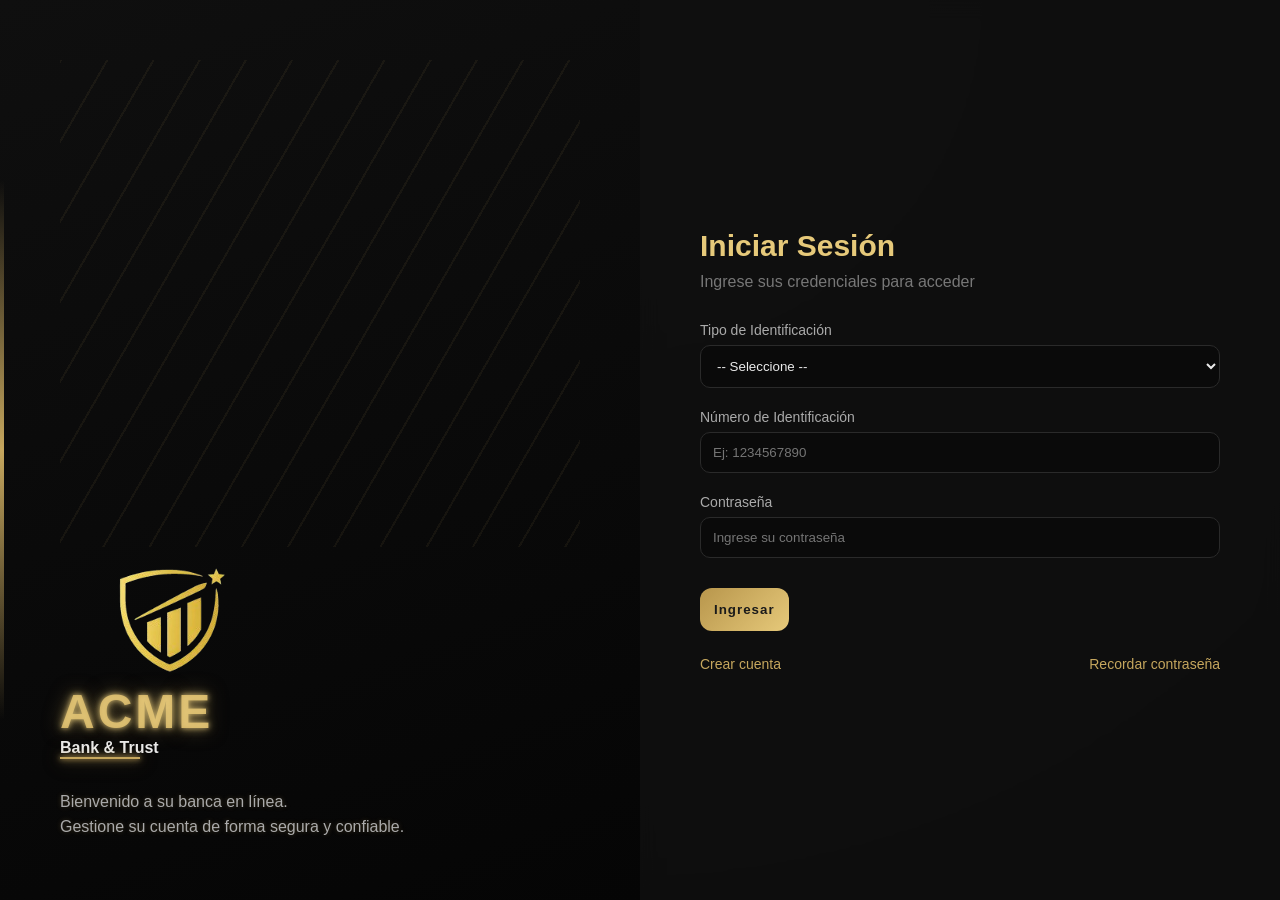
<file: index.html>
<!DOCTYPE html>
<html lang="es">
<head>
  <meta charset="UTF-8" />
  <meta name="viewport" content="width=device-width, initial-scale=1.0" />
  <title>ACME Bank - Inicio de Sesión</title>
  <link rel="stylesheet" href="css/index.css" />
  <link rel="icon" href="img/logo acme bank.png" type="image/png" />
</head>
<body>

  <div class="contenedor-login">

    <!-- Panel izquierdo decorativo -->
    <div class="panel-izquierdo">

        <div class="animacion-fondo"></div>

        <div class="logo-banco">
            <img class="icono" src="img/logo acme bank.png">
            <h1>ACME</h1>
            <strong >Bank & Trust</strong>
        </div>

        <div class="linea-dorada"></div>

        <p class="texto-bienvenida">
            Bienvenido a su banca en línea.<br />
            Gestione su cuenta de forma segura y confiable.
        </p>

    </div>

    <!-- Panel derecho con el formulario -->
    <div class="panel-derecho">
      <h2 class="titulo-formulario">Iniciar Sesión</h2>
      <p class="subtitulo-formulario">Ingrese sus credenciales para acceder</p>

      <!-- Mensaje de error -->
      <div class="mensaje-error" id="mensaje-error">
        Credenciales incorrectas. Por favor verifique sus datos.
      </div>

      <!-- Formulario de login -->
      <form id="formulario-login">

        <!-- Tipo de identificación -->
        <div class="grupo-campo">
          <label for="tipo-id">Tipo de Identificación</label>
          <select id="tipo-id" name="tipo-id">
            <option value="">-- Seleccione --</option>
            <option value="CC">Cédula de Ciudadanía (CC)</option>
            <option value="CE">Cédula de Extranjería (CE)</option>
            <option value="TI">Tarjeta de Identidad (TI)</option>
            <option value="PP">Pasaporte (PP)</option>
          </select>
        </div>

        <!-- Número de identificación -->
        <div class="grupo-campo">
          <label for="numero-id">Número de Identificación</label>
          <input
            type="text"
            id="numero-id"
            name="numero-id"
            placeholder="Ej: 1234567890"
            maxlength="15"
          />
        </div>

        <!-- Contraseña -->
        <div class="grupo-campo">
          <label for="contrasena">Contraseña</label>
          <input
            type="password"
            id="contrasena"
            name="contrasena"
            placeholder="Ingrese su contraseña"
          />
        </div>

        <!-- Botón de ingreso -->
        <button type="submit" class="btn-principal">Ingresar</button>

      </form>

      <!-- Links adicionales -->
      <div class="enlaces-formulario">
        <a href="registro.html">Crear cuenta</a>
        <a href="recuperar-contrasena.html">Recordar contraseña</a>
      </div>

    </div>
  </div>

  <!-- Cargar el JS -->
  <script src="js/index.js"></script>

</body>
</html>
</file>
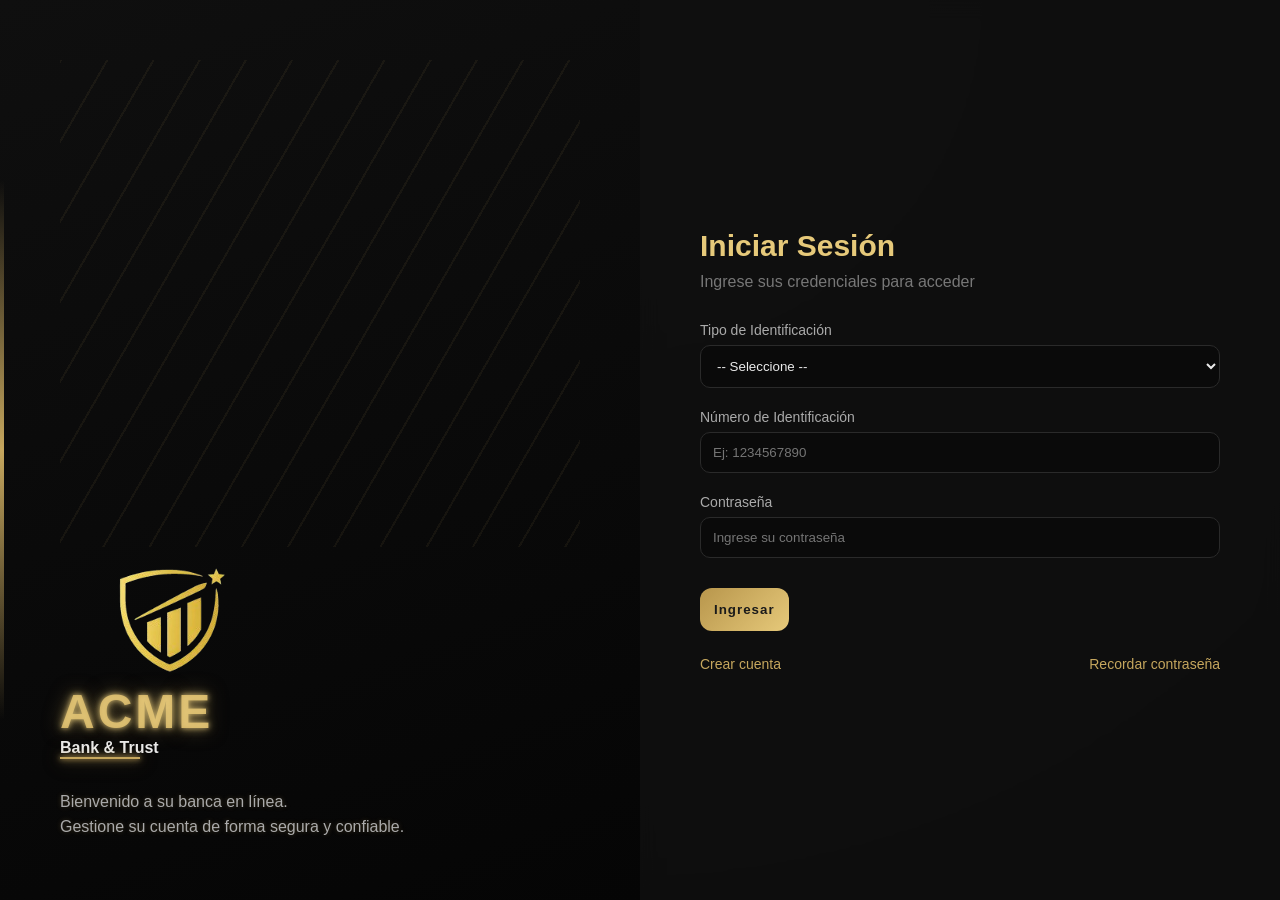
<file: dashboard.html>
<!DOCTYPE html>
<html lang="es">
<head>
  <meta charset="UTF-8" />
  <meta name="viewport" content="width=device-width, initial-scale=1.0" />
  <title>ACME Bank - Dashboard</title>
  <link rel="stylesheet" href="css/dashboard.css" />
  <link rel="icon" href="img/logo acme bank.png" type="image/png" />
</head>
<body>

  <!-- ========== SIDEBAR ========== -->
  <nav class="sidebar" id="sidebar">

    <!-- Logo -->
    <div class="sidebar-logo">
      <div class="nombre-banco">ACME</div>
      <div class="slogan">BANK & TRUST</div>
    </div>

    <!-- Info del usuario -->
    <div class="sidebar-usuario">
      <div class="saludo">Bienvenido</div>
      <div class="nombre-usuario" id="nombre-sidebar">Cargando...</div>
    </div>

    <!-- Menú de navegación -->
    <ul class="sidebar-menu">
      
      <li>
        <a href="#" data-seccion="sec-inicio">
          <img class="icono-menu" src="img/resumen_cuenta.png" alt="resumen_cuenta"> Resumen de Cuenta
        </a>
      </li>
      <li>
        <a href="#" data-seccion="sec-transacciones">
          <img class="icono-menu" src="img/transacciones.png"> Resumen de Transacciones
        </a>
      </li>
      <li>
        <a href="#" data-seccion="sec-consignacion">
          <img class="icono-menu" src="img/consignacion electronica.png">Consignación Electrónica
        </a>
      </li>
      <li>
        <a href="#" data-seccion="sec-retiro">
          <img class="icono-menu" src="img/retiro de dinero.png"> Retiro de Dinero
        </a>
      </li>
      <li>
        <a href="#" data-seccion="sec-servicios">
          <img class="icono-menu" src="img/servicios publicos.webp"> Pago de Servicios Públicos
        </a>
      </li>
      <li>
        <a href="#" data-seccion="sec-certificado">
          <img class="icono-menu" src="img/certificado bancario.png"> Certificado Bancario
        </a>
      </li>
    
      <li>
        <a href="#" data-seccion="sec-recargas">
          <img class="icono-menu" src="img/retiro de dinero.png"> Recargas Telefónicas
        </a>
      </li>
      <li>
        <a href="#" data-seccion="sec-egresos">
          <img class="icono-menu" src="img/transacciones.png"> Reporte de Egresos
        </a>
      </li>
      <li>
        <a href="#" data-seccion="sec-reporte-saldos">
          <img class="icono-menu" src="img/resumen_cuenta.png"> Reporte de Saldos
        </a>
      </li>
  

    <!-- Cerrar sesión -->
    <div class="sidebar-cerrar-sesion">
      <a href="#" id="btn-cerrar-sesion">
        <span>🚪</span> Cerrar Sesión
      </a>
    </div>

  </nav>



  <!-- ========== CONTENIDO PRINCIPAL ========== -->
  <main class="contenido-principal">

    <!-- Barra superior -->
    <div class="barra-top">
      <button class="btn-menu-movil" id="btn-menu-movil">☰</button>
      <h1 class="titulo-pagina" id="titulo-barra">Resumen de Cuenta</h1>
      <span class="fecha-actual" id="fecha-actual"></span>
    </div>

    <!-- Área de contenido dinámico -->
    <div class="area-contenido">

      

      <!-- Tarjeta de cuenta (visible siempre en inicio) -->
      <div class="tarjeta-cuenta" id="tarjeta-cuenta">
        <div class="etiqueta-cuenta">Cuenta de Ahorros</div>
        <div class="numero-cuenta" id="tarjeta-numero-cuenta">ACME-00000</div>
        <div class="fila-info">
          <div class="item-info">
            <div class="etiqueta">Titular</div>
            <div class="valor" id="tarjeta-nombre">—</div>
          </div>
          <div class="item-info">
            <div class="etiqueta">Saldo Disponible</div>
            <div class="valor saldo" id="tarjeta-saldo">$0.00</div>
          </div>
          <div class="item-info">
            <div class="etiqueta">Fecha de Apertura</div>
            <div class="valor" id="tarjeta-fecha-creacion">—</div>
          </div>
        </div>
      </div>

      <!-- ======== SECCIÓN INICIO ======== -->
      <div class="seccion-dashboard activa" id="sec-inicio">
        <h2 class="titulo-seccion">Bienvenido a su Banca en Línea</h2>
        <div class="linea-dorada"></div>
        <div class="tarjeta-contenido">
          <p style="color: #4a5568; font-size: 15px; line-height: 1.8;">
            Desde este panel puede gestionar su cuenta bancaria de forma segura y sencilla.
            Use el menú de la izquierda para navegar entre las diferentes opciones disponibles.
          </p>
          <br />
          <p style="color: #4a5568; font-size: 14px;">
            <strong>Opciones disponibles:</strong><br />
            ✅ <strong>Resumen de Transacciones</strong> — Consulte sus últimas 10 operaciones.<br />
            ✅ <strong>Consignación Electrónica</strong> — Deposite dinero en su cuenta.<br />
            ✅ <strong>Retiro de Dinero</strong> — Retire fondos de su cuenta.<br />
            ✅ <strong>Pago de Servicios Públicos</strong> — Pague energía, agua, gas o internet.<br />
            ✅ <strong>Certificado Bancario</strong> — Obtenga su certificado de cuenta activa.
          </p>
        </div>
      </div>

      <!-- ======== SECCIÓN TRANSACCIONES ======== -->
      <div class="seccion-dashboard" id="sec-transacciones">
        <h2 class="titulo-seccion">Últimas Transacciones</h2>
        <div class="linea-dorada"></div>
        <div class="tarjeta-contenido">
          <div class="tabla-responsive">
            <table class="tabla-transacciones">
              <thead>
                <tr>
                  <th>Fecha</th>
                  <th>Referencia</th>
                  <th>Tipo</th>
                  <th>Concepto</th>
                  <th>Valor</th>
                </tr>
              </thead>
              <tbody id="tbody-transacciones">
                <tr>
                  <td colspan="5" class="sin-transacciones">Cargando transacciones...</td>
                </tr>
              </tbody>
            </table>
          </div>
          <br />
          <button class="btn-imprimir" id="btn-imprimir-transacciones">Imprimir Resumen</button>
        </div>
      </div>

      <!-- ======== SECCIÓN CONSIGNACIÓN ======== -->
      <div class="seccion-dashboard" id="sec-consignacion">
        <h2 class="titulo-seccion">Consignación Electrónica</h2>
        <div class="linea-dorada"></div>
        <div class="tarjeta-contenido">

          <div class="mensaje-error" id="error-consignacion">Error</div>

          <form id="form-consignacion">
            <div class="grupo-campo campo-max">
              <label>Número de Cuenta</label>
              <input type="text" id="consig-numero-cuenta" readonly />
            </div>
            <div class="grupo-campo campo-max">
              <label>Nombre Completo</label>
              <input type="text" id="consig-nombre" readonly />
            </div>
            <div class="grupo-campo campo-max">
              <label for="consig-cantidad">Cantidad a Consignar ($)</label>
              <input type="number" id="consig-cantidad" placeholder="Ej: 100000" min="1" step="any" />
            </div>
            <button type="submit" class="btn-principal">Realizar Consignación</button>
          </form>

          <!-- Resumen de consignación -->
          <div class="caja-resumen-transaccion" id="resumen-consignacion" style="display:none;">
            <h4>✅ Consignación Realizada Exitosamente</h4>
            <div class="fila-dato">
              <span class="etiqueta">Fecha:</span>
              <span class="valor" id="consig-res-fecha"></span>
            </div>
            <div class="fila-dato">
              <span class="etiqueta">Referencia:</span>
              <span class="valor" id="consig-res-referencia"></span>
            </div>
            <div class="fila-dato">
              <span class="etiqueta">Tipo:</span>
              <span class="valor" id="consig-res-tipo"></span>
            </div>
            <div class="fila-dato">
              <span class="etiqueta">Concepto:</span>
              <span class="valor" id="consig-res-concepto"></span>
            </div>
            <div class="fila-dato">
              <span class="etiqueta">Valor Consignado:</span>
              <span class="valor" id="consig-res-valor"></span>
            </div>
            <div class="fila-dato">
              <span class="etiqueta">Nuevo Saldo:</span>
              <span class="valor" id="consig-res-saldo"></span>
            </div>
            <br />
            <button class="btn-imprimir" id="btn-imprimir-consig">🖨️ Imprimir Comprobante</button>
          </div>

        </div>
      </div>

      <!-- ======== SECCIÓN RETIRO ======== -->
      <div class="seccion-dashboard" id="sec-retiro">
        <h2 class="titulo-seccion">Retiro de Dinero</h2>
        <div class="linea-dorada"></div>
        <div class="tarjeta-contenido">

          <div class="mensaje-error" id="error-retiro">Error</div>

          <form id="form-retiro">
            <div class="grupo-campo campo-max">
              <label>Número de Cuenta</label>
              <input type="text" id="retiro-numero-cuenta" readonly />
            </div>
            <div class="grupo-campo campo-max">
              <label>Nombre Completo</label>
              <input type="text" id="retiro-nombre" readonly />
            </div>
            <div class="grupo-campo campo-max">
              <label for="retiro-cantidad">Cantidad a Retirar ($)</label>
              <input type="number" id="retiro-cantidad" placeholder="Ej: 50000" min="1" step="any" />
            </div>
            <button type="submit" class="btn-principal">Realizar Retiro</button>
          </form>

          <!-- Resumen de retiro -->
          <div class="caja-resumen-transaccion" id="resumen-retiro" style="display:none;">
            <h4>✅ Retiro Realizado Exitosamente</h4>
            <div class="fila-dato">
              <span class="etiqueta">Fecha:</span>
              <span class="valor" id="retiro-res-fecha"></span>
            </div>
            <div class="fila-dato">
              <span class="etiqueta">Referencia:</span>
              <span class="valor" id="retiro-res-referencia"></span>
            </div>
            <div class="fila-dato">
              <span class="etiqueta">Tipo:</span>
              <span class="valor" id="retiro-res-tipo"></span>
            </div>
            <div class="fila-dato">
              <span class="etiqueta">Concepto:</span>
              <span class="valor" id="retiro-res-concepto"></span>
            </div>
            <div class="fila-dato">
              <span class="etiqueta">Valor Retirado:</span>
              <span class="valor" id="retiro-res-valor"></span>
            </div>
            <div class="fila-dato">
              <span class="etiqueta">Saldo Restante:</span>
              <span class="valor" id="retiro-res-saldo"></span>
            </div>
            <br />
            <button class="btn-imprimir" id="btn-imprimir-retiro">🖨️ Imprimir Comprobante</button>
          </div>

        </div>
      </div>

      <!-- ======== SECCIÓN SERVICIOS PÚBLICOS ======== -->
      <div class="seccion-dashboard" id="sec-servicios">
        <h2 class="titulo-seccion">Pago de Servicios Públicos (Datos moviles)</h2>
        <div class="linea-dorada"></div>
        <div class="tarjeta-contenido">

          <div class="mensaje-error" id="error-servicios">Error</div>

          <form id="form-servicios">
            <div class="grupo-campo campo-max">
              <label>Número de Cuenta</label>
              <input type="text" id="serv-numero-cuenta" readonly />
            </div>
            <div class="grupo-campo campo-max">
              <label>Nombre Completo</label>
              <input type="text" id="serv-nombre" readonly />
            </div>
            <div class="grupo-campo campo-max">
              <label for="serv-tipo">Servicio Público</label>
              <select id="serv-tipo">
                <option value="">-- Seleccione el operador--</option>
                <option value="Operador 1">MovilNet</option>
                <option value="Operador 2">Amber Phone</option>
                <option value="Operador 3">Dynaphone</option>
                <option value="Operador 4">SkyPhone</option>
              </select>
            </div>
            <div class="grupo-campo campo-max">
              <label for="serv-referencia">Referencia del Servicio</label>
              <input type="text" id="serv-referencia" placeholder="Número de referencia de la factura" />
            </div>
            <div class="grupo-campo campo-max">
              <label for="serv-valor">Valor a Pagar ($)</label>
              <input type="number" id="serv-valor" placeholder="Ej: 85000" min="1" step="any" />
            </div>
            <button type="submit" class="btn-principal">Realizar Pago</button>
          </form>

          <!-- Resumen de pago de servicios -->
          <div class="caja-resumen-transaccion" id="resumen-servicios" style="display:none;">
            <h4>✅ Pago Realizado Exitosamente</h4>
            <div class="fila-dato">
              <span class="etiqueta">Fecha:</span>
              <span class="valor" id="serv-res-fecha"></span>
            </div>
            <div class="fila-dato">
              <span class="etiqueta">Referencia:</span>
              <span class="valor" id="serv-res-referencia"></span>
            </div>
            <div class="fila-dato">
              <span class="etiqueta">Tipo:</span>
              <span class="valor" id="serv-res-tipo"></span>
            </div>
            <div class="fila-dato">
              <span class="etiqueta">Concepto:</span>
              <span class="valor" id="serv-res-concepto"></span>
            </div>
            <div class="fila-dato">
              <span class="etiqueta">Valor Pagado:</span>
              <span class="valor" id="serv-res-valor"></span>
            </div>
            <div class="fila-dato">
              <span class="etiqueta">Saldo Restante:</span>
              <span class="valor" id="serv-res-saldo"></span>
            </div>
            <br />
            <button class="btn-imprimir" id="btn-imprimir-servicios">🖨️ Imprimir Comprobante</button>
          </div>

        </div>
      </div>

      <!-- ======== SECCIÓN CERTIFICADO BANCARIO ======== -->
      <div class="seccion-dashboard" id="sec-certificado">
        <h2 class="titulo-seccion">Certificado Bancario</h2>
        <div class="linea-dorada"></div>
        <div class="tarjeta-contenido">

          <!-- Certificado -->
          <div class="certificado" id="certificado-bancario">

            <!-- Encabezado del certificado -->
            <div class="certificado-encabezado">
              <img class="logo-cert" src="img/logo acme bank.png">
              <h2>ACME BANK</h2>
              <div class="subtitulo-cert">Bank & Trust — Establecimiento de Crédito</div>
            </div>

            <div class="linea-dorada-cert"></div>

            <div class="certificado-titulo">CERTIFICADO BANCARIO</div>

            <!-- Cuerpo del certificado -->
            <div class="certificado-cuerpo">
              <p>
                El Banco ACME, institución financiera legalmente establecida en la República de Colombia,
                por medio del presente documento <strong>CERTIFICA</strong> que el señor(a):
              </p>
              <br />
              <p>
                <strong>Nombre: </strong><span id="cert-nombre">—</span><br />
                <strong>Tipo de Identificación: </strong><span id="cert-tipo-id">—</span><br />
                <strong>Número de Identificación: </strong><span id="cert-numero-id">—</span>
              </p>
              <br />
              <p>
                Es titular de la cuenta de ahorros número <strong><span id="cert-numero-cuenta">—</span></strong>,
                la cual se encuentra en estado <strong>ACTIVO</strong> en nuestra entidad financiera,
                con fecha de apertura el día <strong><span id="cert-fecha-creacion">—</span></strong>.
              </p>
              <br />
              <p>
                Este certificado se expide a solicitud del interesado el día
                <strong><span id="cert-fecha-expedicion">—</span></strong>,
                en la ciudad de <strong><span id="cert-ciudad">—</span></strong>, Colombia.
              </p>
              <br />
              <p>
                El Banco ACME se permite informar que la cuenta mencionada cumple con todos los
                requisitos legales vigentes y se encuentra al día con sus obligaciones financieras.
              </p>
            </div>

            <div class="linea-dorada-cert"></div>

            <!-- Pie del certificado con firmas -->
            <div class="certificado-pie">
              <div class="certificado-firma">
                <div class="linea-firma"></div>
                <p>Gerente General</p>
                <p><strong>Banco ACME</strong></p>
              </div>
              <div style="text-align:center; color: #718096; font-size: 12px;">
                <p>NIT: 900.123.456-7</p>
                <p>www.acmebank.com.co</p>
                <p>Vigilado por la Superintendencia Financiera de Colombia</p>
              </div>
              <div class="certificado-firma">
                <div class="linea-firma"></div>
                <p>Director de Operaciones</p>
                <p><strong>Banco ACME</strong></p>
              </div>
            </div>

          </div>

          <br />
          <button class="btn-imprimir" id="btn-imprimir-cert">🖨️ Imprimir Certificado</button>

        </div>
      </div>

    </div><!-- fin area-contenido -->

    <!-- ======== SECCIÓN RECARGAS TELEFÓNICAS ======== -->
    <div class="seccion-dashboard" id="sec-recargas">
      <h2 class="titulo-seccion">Recargas Telefónicas</h2>
      <div class="linea-dorada"></div>
      <div class="tarjeta-contenido">
    
        <div class="mensaje-error" id="error-recargas">Error</div>
    
        <!-- Selector visual de operador -->
        <div class="grupo-campo campo-max">
          <label>Selecciona el Operador</label>
          <div class="operadores-grid" id="operadores-grid">
            <div class="operador-card" data-operador="MovilNet">
              <div class="operador-logo op-movilnet">MN</div>
              <span>MovilNet</span>
            </div>
            <div class="operador-card" data-operador="Amber Phone">
              <div class="operador-logo op-amber">AP</div>
              <span>Amber Phone</span>
            </div>
            <div class="operador-card" data-operador="Dynaphone">
              <div class="operador-logo op-dyna">DP</div>
              <span>Dynaphone</span>
            </div>
            <div class="operador-card" data-operador="SkyPhone">
              <div class="operador-logo op-sky">SK</div>
              <span>SkyPhone</span>
            </div>
          </div>
          <input type="hidden" id="recarga-operador" />
        </div>
    
        <form id="form-recargas">
          <div class="grupo-campo campo-max">
            <label>Número de Cuenta</label>
            <input type="text" id="recarga-numero-cuenta" readonly />
          </div>
          <div class="grupo-campo campo-max">
            <label>Nombre Completo</label>
            <input type="text" id="recarga-nombre" readonly />
          </div>
          <div class="grupo-campo campo-max">
            <label for="recarga-telefono">Número Telefónico a Recargar</label>
            <input type="tel" id="recarga-telefono" placeholder="Ej: 3001234567" maxlength="10" />
          </div>
          <div class="grupo-campo campo-max">
            <label for="recarga-valor">Valor de la Recarga ($)</label>
            <input type="number" id="recarga-valor" placeholder="Ej: 10000" min="1000" step="1000" />
          </div>
          <button type="submit" class="btn-principal">Realizar Recarga</button>
        </form>
    
        <!-- Resumen de recarga -->
        <div class="caja-resumen-transaccion" id="resumen-recargas" style="display:none;">
          <h4>✅ Recarga Realizada Exitosamente</h4>
          <div class="fila-dato">
            <span class="etiqueta">Fecha:</span>
            <span class="valor" id="rec-res-fecha"></span>
          </div>
          <div class="fila-dato">
            <span class="etiqueta">Referencia:</span>
            <span class="valor" id="rec-res-referencia"></span>
          </div>
          <div class="fila-dato">
            <span class="etiqueta">Operador:</span>
            <span class="valor" id="rec-res-operador"></span>
          </div>
          <div class="fila-dato">
            <span class="etiqueta">Número Recargado:</span>
            <span class="valor" id="rec-res-telefono"></span>
          </div>
          <div class="fila-dato">
            <span class="etiqueta">Valor:</span>
            <span class="valor" id="rec-res-valor"></span>
          </div>
          <div class="fila-dato">
            <span class="etiqueta">Saldo Restante:</span>
            <span class="valor" id="rec-res-saldo"></span>
          </div>
          <br />
          <button class="btn-imprimir" id="btn-imprimir-recarga">🖨️ Imprimir Comprobante</button>
        </div>
    
      </div>
    </div>
    
    <!-- ======== SECCIÓN REPORTE DE EGRESOS MENSUALES ======== -->
    <div class="seccion-dashboard" id="sec-egresos">
      <h2 class="titulo-seccion">Reporte de Egresos Mensuales</h2>
      <div class="linea-dorada"></div>
      <div class="tarjeta-contenido">
    
        <!-- Filtro de año -->
        <div class="egresos-filtros">
          <div class="grupo-campo">
            <label for="egresos-anio">Año</label>
            <select id="egresos-anio"></select>
          </div>
          <button class="btn-principal btn-sm" id="btn-generar-egresos">Generar Reporte</button>
        </div>
    
        <!-- Tarjetas resumen egresos -->
        <div class="egresos-resumen-cards" id="egresos-resumen-cards" style="display:none;">
          <div class="egreso-card">
            <div class="egreso-card-icono">💸</div>
            <div class="egreso-card-info">
              <div class="egreso-card-label">Total Egresos del Año</div>
              <div class="egreso-card-valor" id="egresos-total-anio">$0</div>
            </div>
          </div>
          <div class="egreso-card">
            <div class="egreso-card-icono">🏧</div>
            <div class="egreso-card-info">
              <div class="egreso-card-label">Total Retiros</div>
              <div class="egreso-card-valor" id="egresos-total-retiros">$0</div>
            </div>
          </div>
          <div class="egreso-card">
            <div class="egreso-card-icono">📱</div>
            <div class="egreso-card-info">
              <div class="egreso-card-label">Total Servicios / Recargas</div>
              <div class="egreso-card-valor" id="egresos-total-servicios">$0</div>
            </div>
          </div>
        </div>
    
        <!-- Tabla de egresos por mes -->
        <div class="tabla-responsive" id="egresos-tabla-wrap" style="display:none;">
          <table class="tabla-transacciones tabla-egresos">
            <thead>
              <tr>
                <th>Mes</th>
                <th>Total Retiros</th>
                <th>Servicios Públicos</th>
                <th>Recargas</th>
                <th>Total Egresos</th>
              </tr>
            </thead>
            <tbody id="tbody-egresos"></tbody>
            <tfoot>
              <tr class="fila-total-egresos">
                <td><strong>TOTAL</strong></td>
                <td id="foot-retiros">$0</td>
                <td id="foot-servicios">$0</td>
                <td id="foot-recargas">$0</td>
                <td id="foot-total">$0</td>
              </tr>
            </tfoot>
          </table>
        </div>
    
        <div class="egresos-vacio" id="egresos-vacio" style="display:none;">
          <span>📭</span>
          <p>No hay egresos registrados para el año seleccionado.</p>
        </div>
    
        <br />
        <button class="btn-imprimir" id="btn-imprimir-egresos" style="display:none;">🖨️ Imprimir Reporte</button>
    
      </div>
    </div>

    <!-- ======== SECCIÓN REPORTE DE SALDOS DE CUENTAS ACTIVAS ======== -->
    <div class="seccion-dashboard" id="sec-reporte-saldos">
      <h2 class="titulo-seccion">Reporte de Saldos — Cuentas Activas</h2>
      <div class="linea-dorada"></div>
      <div class="tarjeta-contenido">
    
        <!-- Encabezado del reporte -->
        <div class="reporte-encabezado" id="reporte-saldos-header">
          <div class="reporte-meta">
            <div class="reporte-meta-item">
              <span class="reporte-meta-label">Fecha de Corte</span>
              <span class="reporte-meta-valor" id="rep-fecha-corte">—</span>
            </div>
            <div class="reporte-meta-item">
              <span class="reporte-meta-label">Cuentas Activas</span>
              <span class="reporte-meta-valor destacado" id="rep-total-cuentas">0</span>
            </div>
            <div class="reporte-meta-item">
              <span class="reporte-meta-label">Saldo Total</span>
              <span class="reporte-meta-valor destacado verde" id="rep-saldo-total">$0</span>
            </div>
          </div>
        </div>
    
        <!-- Tabla de cuentas -->
        <div class="tabla-responsive">
          <table class="tabla-transacciones tabla-saldos">
            <thead>
              <tr>
                <th>#</th>
                <th>N° Cuenta</th>
                <th>Fecha Apertura</th>
                <th>Tipo ID</th>
                <th>N° Identificación</th>
                <th>Nombre Completo</th>
                <th>Saldo Actual</th>
              </tr>
            </thead>
            <tbody id="tbody-saldos">
              <tr>
                <td colspan="7" class="sin-transacciones">Cargando información...</td>
              </tr>
            </tbody>
          </table>
        </div>
    
        <br />
        <button class="btn-imprimir" id="btn-imprimir-saldos">🖨️ Imprimir Reporte</button>
    
      </div>
    </div>

  </main>

  <script src="js/dashboard.js"></script>

</body>
</html>
</file>
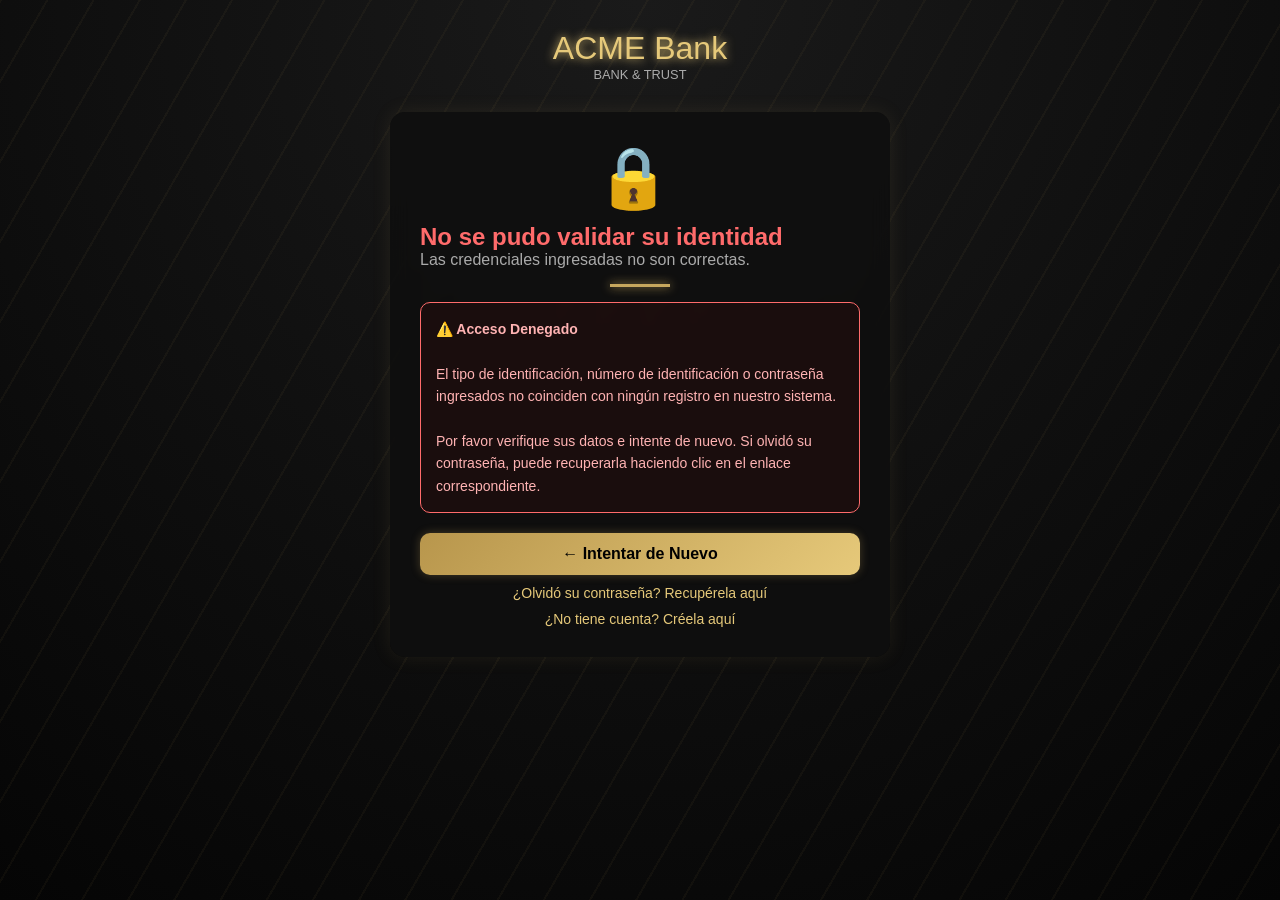
<file: error-login.html>
<!DOCTYPE html>
<html lang="es">
<head>
  <meta charset="UTF-8" />
  <meta name="viewport" content="width=device-width, initial-scale=1.0" />
  <title>ACME Bank - Error de Acceso</title>
  <link rel="stylesheet" href="css/formularios.css" />
  <link rel="icon" href="img/logo acme bank.png" type="image/png" />
</head>
<body class="fondo-neon">

  <div class="animacion-fondo-global"></div>
  
  <!-- Encabezado del banco -->
  <div class="encabezado-banco">
    <div class="logo-texto">ACME Bank</div>
    <p>BANK & TRUST</p>
  </div>

  <!-- Tarjeta de error -->
  <div class="tarjeta-formulario contenedor-error">

    <span class="icono-error">🔒</span>
    <h2>No se pudo validar su identidad</h2>
    <p class="subtitulo">Las credenciales ingresadas no son correctas.</p>
    <div class="linea-dorada" style="margin: 15px auto;"></div>

    <div class="caja-alerta">
      <strong>⚠️ Acceso Denegado</strong><br /><br />
      El tipo de identificación, número de identificación o contraseña ingresados no coinciden con ningún registro en nuestro sistema.<br /><br />
      Por favor verifique sus datos e intente de nuevo. Si olvidó su contraseña, puede recuperarla haciendo clic en el enlace correspondiente.
    </div>

    <div class="botones-error">
      <a href="index.html" class="btn-volver">← Intentar de Nuevo</a>
      <a href="recuperar-contrasena.html" class="link-recuperar">¿Olvidó su contraseña? Recupérela aquí</a>
      <a href="registro.html" class="link-recuperar">¿No tiene cuenta? Créela aquí</a>
    </div>

  </div>

</body>
</html>
</file>
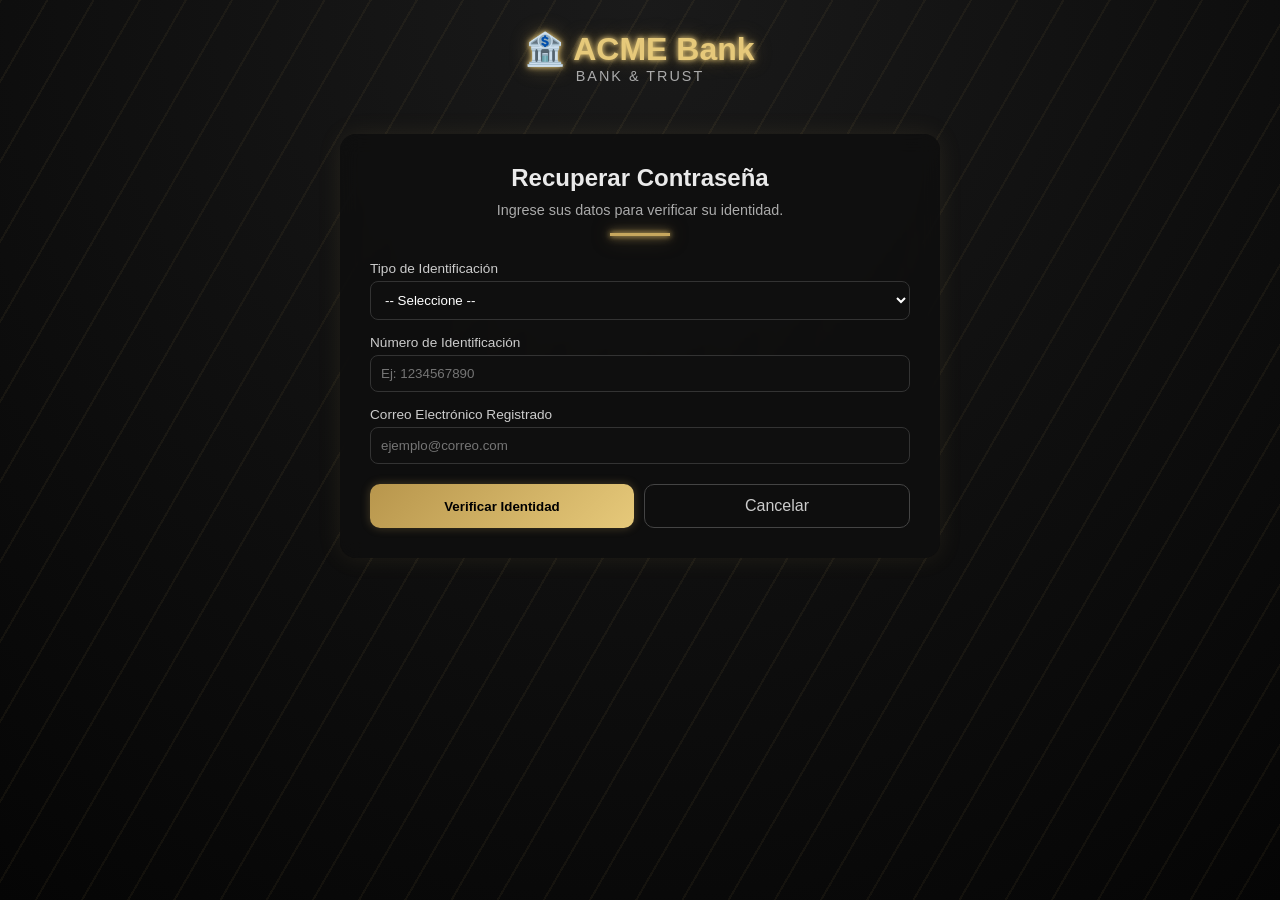
<file: recuperar-contrasena.html>
<!DOCTYPE html>
<html lang="es">
<head>
  <meta charset="UTF-8" />
  <meta name="viewport" content="width=device-width, initial-scale=1.0" />
  <title>ACME Bank - Recuperar Contraseña</title>
  <link rel="stylesheet" href="css/recuperar_contraseña.css" />
  <link rel="icon" href="img/logo acme bank.png" type="image/png" />
</head>
<body class="fondo-neon">

  <div class="animacion-fondo-global"></div>

  <!-- Encabezado del banco -->
  <div class="encabezado-banco">
    <div class="logo-texto">🏦 ACME Bank</div>
    <p>BANK & TRUST</p>
  </div>

  <!-- SECCIÓN 1: Formulario de recuperación -->
  <div class="tarjeta-formulario" id="seccion-recuperar">
    <h2>Recuperar Contraseña</h2>
    <p class="subtitulo">Ingrese sus datos para verificar su identidad.</p>
    <div class="linea-dorada"></div>

    <div class="mensaje-error" id="mensaje-error">Error</div>

    <form id="formulario-recuperar">

      <div class="grupo-campo">
        <label for="tipo-id">Tipo de Identificación</label>
        <select id="tipo-id">
          <option value="">-- Seleccione --</option>
          <option value="CC">Cédula de Ciudadanía (CC)</option>
          <option value="CE">Cédula de Extranjería (CE)</option>
          <option value="TI">Tarjeta de Identidad (TI)</option>
          <option value="PP">Pasaporte (PP)</option>
        </select>
      </div>

      <div class="grupo-campo">
        <label for="numero-id">Número de Identificación</label>
        <input type="text" id="numero-id" placeholder="Ej: 1234567890" maxlength="15" />
      </div>

      <div class="grupo-campo">
        <label for="correo">Correo Electrónico Registrado</label>
        <input type="email" id="correo" placeholder="ejemplo@correo.com" />
      </div>

      <div class="fila-botones">
        <button type="submit" class="btn-principal">Verificar Identidad</button>
        <a href="index.html" class="btn-cancelar">Cancelar</a>
      </div>

    </form>
  </div>

  <!-- SECCIÓN 2: Formulario de nueva contraseña (oculto al inicio) -->
  <div class="tarjeta-formulario oculto" id="seccion-nueva-contrasena">
    <h2>Asignar Nueva Contraseña</h2>
    <p class="subtitulo">Ingrese y confirme su nueva contraseña.</p>
    <div class="linea-dorada"></div>

    <div class="mensaje-error" id="mensaje-error-nueva">Error</div>

    <form id="formulario-nueva-contrasena">

      <div class="grupo-campo">
        <label for="nueva-contrasena">Nueva Contraseña</label>
        <input type="password" id="nueva-contrasena" placeholder="Mínimo 8 caracteres" />
      </div>

      <div class="grupo-campo">
        <label for="confirmar-nueva">Confirmar Nueva Contraseña</label>
        <input type="password" id="confirmar-nueva" placeholder="Repita su nueva contraseña" />
      </div>

      <small style="color: #718096; font-size: 12px; display:block; margin-bottom:15px;">
        La contraseña debe tener mínimo 8 caracteres, una mayúscula, un número y un carácter especial (!@#$%^&*).
      </small>

      <div class="fila-botones">
        <button type="submit" class="btn-principal">Guardar Contraseña</button>
        <a href="index.html" class="btn-cancelar">Cancelar</a>
      </div>

    </form>
  </div>

  <!-- SECCIÓN 3: Confirmación de éxito (oculto al inicio) -->
  <div class="tarjeta-formulario oculto" id="seccion-exito">
    <h2>Contraseña Actualizada</h2>
    <div class="linea-dorada"></div>
    <div class="mensaje-exito">
      ✅ Su contraseña ha sido actualizada correctamente. Ya puede iniciar sesión con su nueva contraseña.
    </div>
    <a href="index.html" class="link-login">← Ir al Inicio de Sesión</a>
  </div>

  <script src="js/recuperar-contrasena.js"></script>

</body>
</html>
</file>
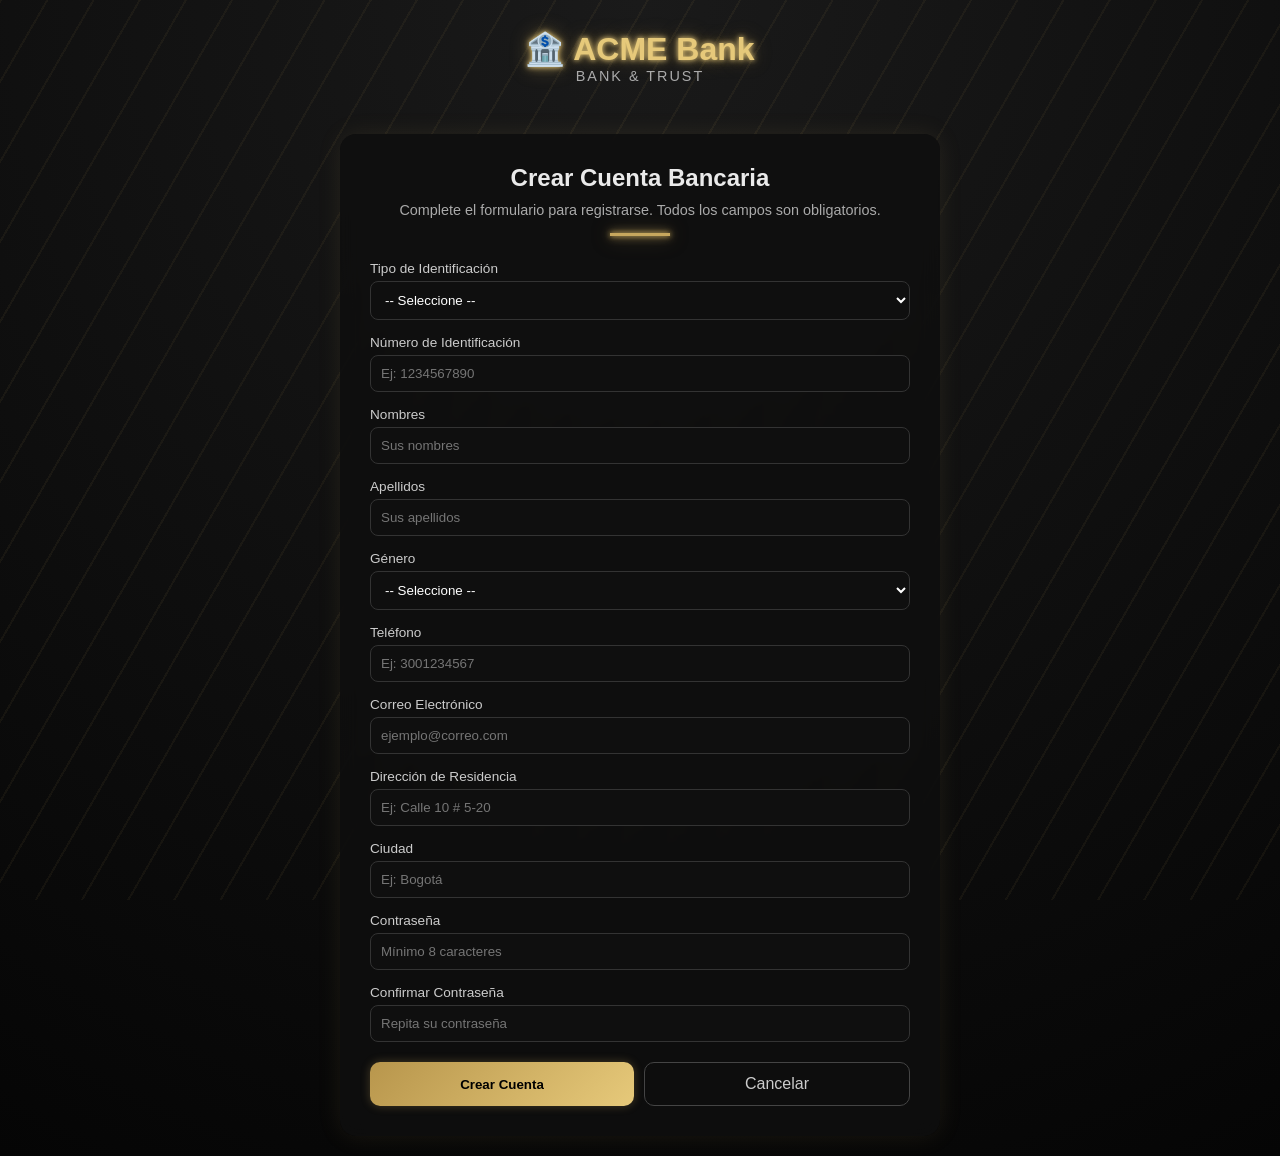
<file: registro.html>
<!DOCTYPE html>
<html lang="es">
<head>
  <meta charset="UTF-8" />
  <meta name="viewport" content="width=device-width, initial-scale=1.0" />
  <title>ACME Bank - Crear Cuenta</title>
  <link rel="stylesheet" href="css/registro.css" />
  <link rel="icon" href="img/logo acme bank.png" type="image/png" />
</head>
<body class="fondo-neon">

   <div class="animacion-fondo-global"></div>
  <!-- Encabezado del banco -->
  <div class="encabezado-banco">
    <div class="logo-texto">🏦 ACME Bank</div>
    <p>BANK & TRUST</p>
  </div>

  <!-- SECCIÓN: Formulario de registro -->
  <div class="tarjeta-formulario" id="seccion-formulario">
    <h2>Crear Cuenta Bancaria</h2>
    <p class="subtitulo">Complete el formulario para registrarse. Todos los campos son obligatorios.</p>
    <div class="linea-dorada"></div>

    <!-- Mensaje de error global -->
    <div class="mensaje-error" id="mensaje-error">Error en el formulario.</div>

    <form id="formulario-registro">

      <!-- Fila: Tipo de ID y Número de ID -->
      <div class="fila-dos-columnas">
        <div class="grupo-campo">
          <label for="tipo-id">Tipo de Identificación</label>
          <select id="tipo-id">
            <option value="">-- Seleccione --</option>
            <option value="CC">Cédula de Ciudadanía (CC)</option>
            <option value="CE">Cédula de Extranjería (CE)</option>
            <option value="TI">Tarjeta de Identidad (TI)</option>
            <option value="PP">Pasaporte (PP)</option>
          </select>
          <span class="texto-error-campo" id="error-tipo-id"></span>
        </div>
        <div class="grupo-campo">
          <label for="numero-id">Número de Identificación</label>
          <input type="text" id="numero-id" placeholder="Ej: 1234567890" maxlength="15" />
          <span class="texto-error-campo" id="error-numero-id"></span>
        </div>
      </div>

      <!-- Fila: Nombres y Apellidos -->
      <div class="fila-dos-columnas">
        <div class="grupo-campo">
          <label for="nombres">Nombres</label>
          <input type="text" id="nombres" placeholder="Sus nombres" />
          <span class="texto-error-campo" id="error-nombres"></span>
        </div>
        <div class="grupo-campo">
          <label for="apellidos">Apellidos</label>
          <input type="text" id="apellidos" placeholder="Sus apellidos" />
          <span class="texto-error-campo" id="error-apellidos"></span>
        </div>
      </div>

      <!-- Fila: Género y Teléfono -->
      <div class="fila-dos-columnas">
        <div class="grupo-campo">
          <label for="genero">Género</label>
          <select id="genero">
            <option value="">-- Seleccione --</option>
            <option value="M">Masculino</option>
            <option value="F">Femenino</option>
            <option value="O">Otro</option>
          </select>
          <span class="texto-error-campo" id="error-genero"></span>
        </div>
        <div class="grupo-campo">
          <label for="telefono">Teléfono</label>
          <input type="text" id="telefono" placeholder="Ej: 3001234567" maxlength="10" />
          <span class="texto-error-campo" id="error-telefono"></span>
        </div>
      </div>

      <!-- Correo electrónico -->
      <div class="grupo-campo">
        <label for="correo">Correo Electrónico</label>
        <input type="email" id="correo" placeholder="ejemplo@correo.com" />
        <span class="texto-error-campo" id="error-correo"></span>
      </div>

      <!-- Fila: Dirección y Ciudad -->
      <div class="fila-dos-columnas">
        <div class="grupo-campo">
          <label for="direccion">Dirección de Residencia</label>
          <input type="text" id="direccion" placeholder="Ej: Calle 10 # 5-20" />
          <span class="texto-error-campo" id="error-direccion"></span>
        </div>
        <div class="grupo-campo">
          <label for="ciudad">Ciudad</label>
          <input type="text" id="ciudad" placeholder="Ej: Bogotá" />
          <span class="texto-error-campo" id="error-ciudad"></span>
        </div>
      </div>

      <!-- Fila: Contraseña y Confirmar -->
      <div class="fila-dos-columnas">
        <div class="grupo-campo">
          <label for="contrasena">Contraseña</label>
          <input type="password" id="contrasena" placeholder="Mínimo 8 caracteres" />
          <span class="texto-error-campo" id="error-contrasena"></span>
        </div>
        <div class="grupo-campo">
          <label for="confirmar-contrasena">Confirmar Contraseña</label>
          <input type="password" id="confirmar-contrasena" placeholder="Repita su contraseña" />
          <span class="texto-error-campo" id="error-confirmar-contrasena"></span>
        </div>
      </div>

      <!-- Botones -->
      <div class="fila-botones">
        <button type="submit" class="btn-principal">Crear Cuenta</button>
        <a href="index.html" class="btn-cancelar">Cancelar</a>
      </div>

    </form>
  </div>

  <!-- SECCIÓN: Resumen de cuenta creada (oculto al inicio) -->
  <div class="tarjeta-formulario oculto" id="seccion-resumen">
    <h2>¡Cuenta Creada Exitosamente!</h2>
    <p class="subtitulo">Su cuenta bancaria ha sido registrada. Guarde estos datos.</p>
    <div class="linea-dorada"></div>

    <div class="mensaje-exito">
      ✅ Su cuenta ha sido creada correctamente en el Banco ACME.
    </div>

    <div class="caja-resumen">
      <h3>Resumen de su Nueva Cuenta</h3>
      <div class="fila-dato">
        <span class="etiqueta">Número de Cuenta:</span>
        <span class="valor" id="resumen-numero-cuenta"></span>
      </div>
      <div class="fila-dato">
        <span class="etiqueta">Nombre Completo:</span>
        <span class="valor" id="resumen-nombre"></span>
      </div>
      <div class="fila-dato">
        <span class="etiqueta">Tipo de Identificación:</span>
        <span class="valor" id="resumen-tipo-id"></span>
      </div>
      <div class="fila-dato">
        <span class="etiqueta">Número de Identificación:</span>
        <span class="valor" id="resumen-numero-id"></span>
      </div>
      <div class="fila-dato">
        <span class="etiqueta">Fecha de Creación:</span>
        <span class="valor" id="resumen-fecha"></span>
      </div>
      <div class="fila-dato">
        <span class="etiqueta">Saldo Inicial:</span>
        <span class="valor">$0.00</span>
      </div>
    </div>

    <a href="index.html" class="link-login">← Ir al Inicio de Sesión</a>
  </div>

  <script src="js/registro.js"></script>

</body>
</html>
</file>
<file: css/index.css>
/* RESET */
* {
  margin: 0;
  padding: 0;
  box-sizing: border-box;
  font-family: 'Segoe UI', sans-serif;
}

/* FONDO GENERAL */
body {
  background: radial-gradient(circle at top, #1a1a1a, #050505);
  color: #eaeaea;
  height: 100vh;
}

/* CONTENEDOR */
.contenedor-login {
  display: flex;
  height: 100vh;
}

/* PANEL IZQUIERDO */
.panel-izquierdo {
  flex: 1;
  background: linear-gradient(160deg, #0f0f0f, #050505);
  display: flex;
  flex-direction: column;
  justify-content: center;
  padding: 60px;
  position: relative;
}

/* EFECTO LINEA LATERAL */
.panel-izquierdo::before {
  content: "";
  position: absolute;
  left: 0;
  top: 20%;
  height: 60%;
  width: 4px;
  background: linear-gradient(to bottom, transparent, #c6a75e, transparent);
}

/* LOGO */
.logo-banco h1 {
  font-size: 48px;
  letter-spacing: 3px;
  background: linear-gradient(90deg, #c6a75e, #e6c97a);
  -webkit-background-clip: text;
  -webkit-text-fill-color: transparent;
}

.logo-banco p {
  color: #888;
  margin-top: 5px;
}

.icono {
  font-size: 30px;
 
}

/* TEXTO */
.texto-bienvenida {
  margin-top: 30px;
  color: #aaa;
  line-height: 1.6;
  max-width: 400px;
}

/* PANEL DERECHO */
.panel-derecho {
  flex: 1;
  background: rgba(15, 15, 15, 0.9);
  backdrop-filter: blur(10px);
  display: flex;
  flex-direction: column;
  justify-content: center;
  padding: 60px;
}

/* TITULOS */
.titulo-formulario {
  font-size: 30px;
  margin-bottom: 10px;
  color: #e6c97a;
}

.subtitulo-formulario {
  color: #777;
  margin-bottom: 30px;
}

/* INPUTS */
.grupo-campo {
  margin-bottom: 20px;
}

.grupo-campo label {
  color: #aaa;
  font-size: 14px;
}

.grupo-campo input,
.grupo-campo select {
  width: 100%;
  padding: 12px;
  margin-top: 6px;
  border-radius: 10px;
  border: 1px solid #2a2a2a;
  background: #0a0a0a;
  color: #eaeaea;
  transition: all 0.3s ease;
}

.grupo-campo input:focus,
.grupo-campo select:focus {
  border-color: #c6a75e;
  box-shadow: 0 0 10px rgba(198, 167, 94, 0.4);
  outline: none;
}

/* BOTON */
.btn-principal {
  margin-top: 10px;
  padding: 14px;
  border-radius: 12px;
  border: none;
  cursor: pointer;
  font-weight: bold;
  letter-spacing: 1px;
  background: linear-gradient(135deg, #b8964c, #e6c97a);
  color: #1a1a1a;
  transition: all 0.3s ease;
}

.btn-principal:hover {
  transform: translateY(-2px);
  box-shadow: 0 5px 15px rgba(198, 167, 94, 0.3);
}

/* ERROR */
.mensaje-error {
  background: rgba(120, 30, 30, 0.2);
  border: 1px solid #5a1a1a;
  color: #ffb3b3;
  padding: 10px;
  border-radius: 8px;
  margin-bottom: 15px;
  display: none;
}

.mensaje-error.visible {
  display: block;
}

/* LINKS */
.enlaces-formulario {
  margin-top: 25px;
  display: flex;
  justify-content: space-between;
}

.enlaces-formulario a {
  font-size: 14px;
  color: #c6a75e;
  text-decoration: none;
  transition: 0.3s;
}

.enlaces-formulario a:hover {
  color: #e6c97a;
}

/* ====== FONDO ANIMADO ====== */
.animacion-fondo {
  position: absolute;
  width: 100%;
  height: 100%;
  overflow: hidden;
  top: 0;
  left: 0;
  z-index: 0;
}

/* Líneas animadas tipo circuito bancario futurista */
.animacion-fondo::before,
.animacion-fondo::after {
  content: "";
  position: absolute;
  width: 200%;
  height: 200%;
  background: repeating-linear-gradient(
    120deg,
    rgba(198, 167, 94, 0.05) 0px,
    rgba(198, 167, 94, 0.05) 2px,
    transparent 2px,
    transparent 40px
  );
  animation: moverLineas 20s linear infinite;
}

/* segunda capa más lenta para profundidad */
.animacion-fondo::after {
  animation-duration: 35s;
  opacity: 0.4;
}

@keyframes moverLineas {
  0% {
    transform: translate(-10%, -10%);
  }
  100% {
    transform: translate(10%, 10%);
  }
}

/* ====== ASEGURAR CONTENIDO ENCIMA ====== */
.panel-izquierdo {
  position: relative;
  overflow: hidden;
}

.panel-izquierdo > * {
  position: relative;
  z-index: 2;
}

/* ====== EFECTO NEÓN DORADO ====== */
.logo-banco h1 {
  color: #e6c97a;
  text-shadow:
    0 0 5px rgba(230, 201, 122, 0.7),
    0 0 10px rgba(230, 201, 122, 0.6),
    0 0 20px rgba(198, 167, 94, 0.5);
}

/* Línea dorada neón */
.linea-dorada {
  width: 80px;
  height: 3px;
  background: #c6a75e;
  box-shadow:
    0 0 5px #c6a75e,
    0 0 10px #c6a75e,
    0 0 20px rgba(198, 167, 94, 0.5);
}

/* Icono con glow */
.icono {
  text-shadow:
    0 0 5px #e6c97a,
    0 0 10px #c6a75e;
}

/* Texto con leve glow */
.texto-bienvenida {
  text-shadow: 0 0 5px rgba(198, 167, 94, 0.3);
}
</file>
<file: css/dashboard.css>
/* =============================================
   ACME BANK - CSS DASHBOARD
   ============================================= */

@import url('https://fonts.googleapis.com/css2?family=Playfair+Display:wght@600;700&family=Source+Sans+3:wght@300;400;600&display=swap');

:root {
  --azul-oscuro: #2e312f;
  --azul-medio: #000000;
  --azul-claro: #2e7dc5;
  --dorado: #ffe396;
  --blanco: #ffffff;
  --gris-claro: #f4f6f9;
  --gris-medio: #b0b8c5;
  --gris-texto: #4a5568;
  --rojo-error: #e53e3e;
  --verde-exito: #2f855a;
  --sidebar-ancho: 250px;
}

* {
  margin: 0;
  padding: 0;
  box-sizing: border-box;
}

body {
  font-family: 'Source Sans 3', sans-serif;
  background-color: var(--gris-claro);
  min-height: 100vh;
  display: flex;
}

/* ========== SIDEBAR ========== */
.sidebar {
  width: var(--sidebar-ancho);
  min-height: 100vh;
  background: linear-gradient(180deg, var(--azul-oscuro) 0%, var(--azul-medio) 100%);
  display: flex;
  flex-direction: column;
  position: fixed;
  top: 0;
  left: 0;
  z-index: 100;
  transition: transform 0.3s ease;
}

/* Logo en el sidebar */
.sidebar-logo {
  padding: 25px 20px;
  text-align: center;
  border-bottom: 1px solid rgba(201, 168, 76, 0.3);
}

.sidebar-logo .nombre-banco {
  font-family: 'Playfair Display', serif;
  color: var(--dorado);
  font-size: 22px;
  letter-spacing: 2px;
  text-shadow:
    0 0 5px #e6c97a,
    0 0 10px #c6a75e;
}

.sidebar-logo .slogan {
  color: var(--gris-medio);
  font-size: 11px;
  letter-spacing: 1px;
}

/* Info del usuario en sidebar */
.sidebar-usuario {
  padding: 20px;
  border-bottom: 1px solid rgba(255,255,255,0.1);
}

.sidebar-usuario .saludo {
  color: var(--gris-medio);
  font-size: 12px;
  text-transform: uppercase;
  letter-spacing: 0.5px;
}

.sidebar-usuario .nombre-usuario {
  color: var(--blanco);
  font-size: 15px;
  font-weight: 600;
  margin-top: 3px;
}

/* Menú de navegación */
.sidebar-menu {
  flex: 1;
  padding: 15px 0;
  list-style: none;
  overflow-y: auto;
}

.sidebar-menu li a {
  display: flex;
  align-items: center;
  gap: 12px;
  padding: 13px 20px;
  color: var(--gris-medio);
  text-decoration: none;
  font-size: 14px;
  transition: all 0.2s;
  cursor: pointer;
}

.datos_moviles {
  display: flex;
    align-items: center;
    gap: 12px;
    padding: 13px 20px;
    color: var(--gris-medio);
    text-decoration: none;
    font-size: 14px;
    transition: all 0.2s;
    cursor: pointer;
  }



.sidebar-menu li a:hover,
.sidebar-menu li a.activo {
  background-color: rgba(46, 125, 197, 0.3);
  color: var(--blanco);
  border-left: 3px solid var(--dorado);
}

.sidebar-menu li a .icono-menu {
  font-size: 18px;
  width: 22px;
  text-align: center;
}

/* Botón de cerrar sesión abajo */
.sidebar-cerrar-sesion {
  padding: 15px 20px;
  border-top: 1px solid rgba(255,255,255,0.1);
}

.sidebar-cerrar-sesion a {
  display: flex;
  align-items: center;
  gap: 10px;
  color: #fc8181;
  text-decoration: none;
  font-size: 14px;
  padding: 10px;
  border-radius: 6px;
  transition: background 0.2s;
}

.sidebar-cerrar-sesion a:hover {
  background-color: rgba(252, 129, 129, 0.1);
}

/* ========== CONTENIDO PRINCIPAL ========== */
.contenido-principal {
  margin-left: var(--sidebar-ancho);
  flex: 1;
  min-height: 100vh;
  display: flex;
  flex-direction: column;
}

/* Barra superior del dashboard */
.barra-top {
  background: linear-gradient(135deg, var(--azul-medio) 0%, var(--azul-oscuro) 100%);
  padding: 15px 30px;
  display: flex;
  align-items: center;
  justify-content: space-between;
  border-bottom: 1px solid #e2e8f0;
  box-shadow: 0 2px 4px rgba(0,0,0,0.05);
}

.barra-top .titulo-pagina {
  font-family: 'Playfair Display', serif;
  color:white;
  font-size: 20px;
}

.barra-top .fecha-actual {
  color:rgb(255, 255, 255);
  font-size: 13px;
}

/* Botón hamburguesa (móvil) */
.btn-menu-movil {
  display: none;
  background: none;
  border: none;
  font-size: 24px;
  cursor: pointer;
  color: var(--azul-oscuro);
}

/* Área de contenido */
.area-contenido {
  padding: 30px;
  flex: 1;
}

/* ========== TARJETA DE CUENTA (resumen) ========== */
.tarjeta-cuenta {
  background: linear-gradient(135deg, var(--azul-medio) 0%, var(--azul-oscuro) 100%);
  border-radius: 12px;
  padding: 30px;
  color: white;
  margin-bottom: 25px;
  position: relative;
  overflow: hidden;
}

.tarjeta-cuenta::before {
  position: absolute;
  right: 25px;
  top: 20px;
  font-size: 60px;
  opacity: 0.15;
}

.tarjeta-cuenta .etiqueta-cuenta {
  font-size: 12px;
  letter-spacing: 2px;
  text-transform: uppercase;
  color: var(--gris-medio);
  margin-bottom: 5px;
}

.tarjeta-cuenta .numero-cuenta {
  font-family: 'Playfair Display', serif;
  font-size: 22px;
  letter-spacing: 2px;
  margin-bottom: 20px;
  color: var(--dorado);
  text-shadow:
    0 0 5px #e6c97a,
    0 0 10px #c6a75e;
}

.tarjeta-cuenta .fila-info {
  display: flex;
  gap: 40px;
  flex-wrap: wrap;
}

.tarjeta-cuenta .item-info .etiqueta {
  font-size: 11px;
  text-transform: uppercase;
  letter-spacing: 1px;
  color: var(--gris-medio);
}

.tarjeta-cuenta .item-info .valor {
  font-size: 18px;
  font-weight: 600;
  color: var(--blanco);
  margin-top: 3px;
}

.tarjeta-cuenta .item-info .valor.saldo {
  font-size: 24px;
  color: #68d391;
}

/* ========== SECCIONES DEL DASHBOARD ========== */
.seccion-dashboard {
  display: none;
}

.seccion-dashboard.activa {
  display: block;
}

/* Título de sección */
.titulo-seccion {
  font-family: 'Playfair Display', serif;
  color: var(--azul-oscuro);
  font-size: 22px;
  margin-bottom: 6px;
}

.linea-dorada {
  width: 40px;
  height: 2px;
  background-color: var(--dorado);
  margin-bottom: 20px;
}

/* Tarjeta blanca de contenido */
.tarjeta-contenido {
  background-color: var(--blanco);
  border-radius: 10px;
  padding: 25px;
  box-shadow: 0 2px 10px rgba(0,0,0,0.07);
}

/* ========== FORMULARIOS DEL DASHBOARD ========== */
.grupo-campo {
  margin-bottom: 18px;
}

.grupo-campo label {
  display: block;
  color: var(--azul-oscuro);
  font-size: 12px;
  font-weight: 600;
  margin-bottom: 5px;
  text-transform: uppercase;
  letter-spacing: 0.5px;
}

.grupo-campo input,
.grupo-campo select {
  width: 100%;
  padding: 11px 14px;
  border: 1.5px solid #d1d9e0;
  border-radius: 6px;
  font-size: 14px;
  font-family: 'Source Sans 3', sans-serif;
  color: var(--gris-texto);
  background-color: var(--gris-claro);
  outline: none;
  transition: border-color 0.3s;
}

.grupo-campo input:focus,
.grupo-campo select:focus {
  border-color: var(--azul-claro);
  background-color: var(--blanco);
}

.grupo-campo input[readonly] {
  background-color: #edf2f7;
  color: var(--gris-texto);
  cursor: not-allowed;
}

.campo-max {
  max-width: 350px;
}

/* Botones del dashboard */
.btn-principal {
  padding: 12px 25px;
  text-shadow:
    0 0 5px #e6c97a,
    0 0 10px #c6a75e;
  color: rgb(219, 219, 138);
  background-color: black;
  border: none;
  border-radius: 6px;
  font-size: 14px;
  font-weight: 600;
  font-family: 'Source Sans 3', sans-serif;
  cursor: pointer;
  letter-spacing: 1px;
  text-transform: uppercase;
  transition: opacity 0.3s;
  margin-right: 10px;
}

.btn-principal:hover {
  opacity: 0.9;
}

.btn-imprimir {
  padding: 12px 25px;
  background: var(--blanco);
  color: var(--azul-medio);
  border: 1.5px solid var(--azul-medio);
  border-radius: 6px;
  font-size: 14px;
  font-weight: 600;
  font-family: 'Source Sans 3', sans-serif;
  cursor: pointer;
  letter-spacing: 1px;
  text-transform: uppercase;
  transition: all 0.3s;
}

.btn-imprimir:hover {
  background: var(--azul-medio);
  color: var(--blanco);
  text-shadow:
    0 0 5px #e6c97a,
    0 0 10px #c6a75e;
}

/* ========== TABLA DE TRANSACCIONES ========== */
.tabla-transacciones {
  width: 100%;
  border-collapse: collapse;
  font-size: 14px;
}

.tabla-transacciones th {
  background-color: var(--azul-oscuro);
  color: var(--blanco);
  padding: 12px 10px;
  text-align: left;
  font-weight: 600;
  font-size: 12px;
  text-transform: uppercase;
  letter-spacing: 0.5px;
}

.tabla-transacciones td {
  padding: 11px 10px;
  border-bottom: 1px solid #e2e8f0;
  color: var(--gris-texto);
}

.tabla-transacciones tr:hover td {
  background-color: #f7fafc;
}

.tabla-transacciones .tipo-consignacion {
  color: var(--verde-exito);
  font-weight: 600;
}

.tabla-transacciones .tipo-retiro {
  color: var(--rojo-error);
  font-weight: 600;
}

.sin-transacciones {
  text-align: center;
  color: var(--gris-medio);
  padding: 30px;
  font-size: 14px;
}

/* Tabla responsive */
.tabla-responsive {
  overflow-x: auto;
}

/* ========== RESUMEN DE TRANSACCIÓN ========== */
.caja-resumen-transaccion {
  background-color: #f0fff4;
  border: 1px solid var(--verde-exito);
  border-radius: 8px;
  padding: 20px;
  margin-top: 20px;
}

.caja-resumen-transaccion h4 {
  color: var(--verde-exito);
  font-family: 'Playfair Display', serif;
  font-size: 18px;
  margin-bottom: 15px;
  padding-bottom: 8px;
  border-bottom: 1px solid rgba(47, 133, 90, 0.3);
}

.caja-resumen-transaccion .fila-dato {
  display: flex;
  justify-content: space-between;
  margin-bottom: 8px;
  font-size: 14px;
}

.caja-resumen-transaccion .fila-dato .etiqueta {
  color: var(--gris-texto);
  font-weight: 600;
}

.caja-resumen-transaccion .fila-dato .valor {
  color: var(--azul-oscuro);
}

/* Mensajes */
.mensaje-error {
  background-color: #fff5f5;
  border: 1px solid var(--rojo-error);
  color: var(--rojo-error);
  padding: 12px 15px;
  border-radius: 6px;
  font-size: 13px;
  margin-bottom: 15px;
  display: none;
}

.mensaje-error.visible {
  display: block;
}

/* ========== CERTIFICADO BANCARIO ========== */
.certificado {
  border: 3px solid var(--azul-oscuro);
  border-radius: 8px;
  padding: 40px;
  max-width: 700px;
  margin: 0 auto;
  position: relative;
}

.certificado::before {
  content: '';
  position: absolute;
  top: 6px; left: 6px; right: 6px; bottom: 6px;
  border: 1px solid var(--dorado);
  border-radius: 5px;
  pointer-events: none;
}

.certificado-encabezado {
  text-align: center;
  margin-bottom: 30px;
}

.certificado-encabezado .logo-cert {
  font-size: 40px;
}

.certificado-encabezado h2 {
  font-family: 'Playfair Display', serif;
  color: var(--azul-oscuro);
  font-size: 28px;
  letter-spacing: 3px;
  margin: 5px 0;
}

.certificado-encabezado .subtitulo-cert {
  color: var(--gris-texto);
  font-size: 12px;
  letter-spacing: 2px;
  text-transform: uppercase;
}

.linea-dorada-cert {
  width: 100%;
  height: 2px;
  background: linear-gradient(to right, transparent, var(--dorado), transparent);
  margin: 20px 0;
}

.certificado-titulo {
  font-family: 'Playfair Display', serif;
  color: var(--azul-oscuro);
  font-size: 20px;
  text-align: center;
  margin-bottom: 20px;
}

.certificado-cuerpo {
  color: var(--gris-texto);
  font-size: 15px;
  line-height: 2;
  text-align: justify;
}

.certificado-cuerpo strong {
  color: var(--azul-oscuro);
}

.certificado-pie {
  margin-top: 40px;
  display: flex;
  justify-content: space-between;
  align-items: flex-end;
  flex-wrap: wrap;
  gap: 20px;
}

.certificado-firma {
  text-align: center;
}

.linea-firma {
  width: 180px;
  height: 1px;
  background-color: var(--azul-oscuro);
  margin-bottom: 5px;
}

.certificado-firma p {
  font-size: 12px;
  color: var(--gris-texto);
}

/* ========== RESPONSIVE ========== */
@media (max-width: 768px) {
  .sidebar {
    transform: translateX(-100%);
  }

  .sidebar.abierto {
    transform: translateX(0);
  }

  .contenido-principal {
    margin-left: 0;
  }

  .btn-menu-movil {
    display: block;
  }

  .area-contenido {
    padding: 20px 15px;
  }

  .tarjeta-cuenta .fila-info {
    gap: 20px;
  }

  .tabla-transacciones th,
  .tabla-transacciones td {
    padding: 8px 6px;
    font-size: 12px;
  }

  .certificado {
    padding: 25px 15px;
  }

  .certificado-pie {
    flex-direction: column;
    align-items: center;
  }

  @media print {
    .sidebar, .barra-top, .btn-imprimir, .btn-principal {
      display: none !important;
    }
    .contenido-principal {
      margin-left: 0;
    }
  }
}

@media print {
  .sidebar, .barra-top, .btn-imprimir, .btn-principal {
    display: none !important;
  }
  .contenido-principal {
    margin-left: 0;
  }
  .area-contenido {
    padding: 0;
  }
}

/* ─────────────────────────────────────────
   RECARGAS TELEFÓNICAS — Grid de operadores
   ───────────────────────────────────────── */

.operadores-grid {
  display: grid;
  grid-template-columns: repeat(4, 1fr);
  gap: 12px;
  margin-top: 8px;
  margin-bottom: 20px;
}

@media (max-width: 600px) {
  .operadores-grid {
    grid-template-columns: repeat(2, 1fr);
  }
}

.operador-card {
  display: flex;
  flex-direction: column;
  align-items: center;
  gap: 8px;
  padding: 14px 10px;
  border: 2px solid #e2e8f0;
  border-radius: 12px;
  cursor: pointer;
  transition: all 0.25s ease;
  background: #fff;
  user-select: none;
}

.operador-card:hover {
  border-color: #c9a84c;
  transform: translateY(-3px);
  box-shadow: 0 6px 20px rgba(201, 168, 76, 0.18);
}

.operador-card.seleccionado {
  border-color: #c9a84c;
  background: linear-gradient(135deg, #fffbee 0%, #fff8e1 100%);
  box-shadow: 0 4px 16px rgba(201, 168, 76, 0.25);
}

.operador-card span {
  font-size: 12px;
  font-weight: 600;
  color: #4a5568;
  text-align: center;
}

.operador-card.seleccionado span {
  color: #1a202c;
}

/* Logos de operadores */
.operador-logo {
  width: 52px;
  height: 52px;
  border-radius: 50%;
  display: flex;
  align-items: center;
  justify-content: center;
  font-weight: 800;
  font-size: 15px;
  color: #fff;
  letter-spacing: 0.5px;
}

.op-movilnet  { background: linear-gradient(135deg, #e53e3e, #c53030); }
.op-amber     { background: linear-gradient(135deg, #dd6b20, #c05621); }
.op-dyna      { background: linear-gradient(135deg, #3182ce, #2b6cb0); }
.op-sky       { background: linear-gradient(135deg, #38a169, #276749); }


/* ─────────────────────────────────────────
   REPORTE DE EGRESOS — Filtros y cards
   ───────────────────────────────────────── */

.egresos-filtros {
  display: flex;
  align-items: flex-end;
  gap: 16px;
  margin-bottom: 24px;
  flex-wrap: wrap;
}

.btn-sm {
  padding: 10px 22px !important;
  font-size: 13px !important;
}

.egresos-resumen-cards {
  display: grid;
  grid-template-columns: repeat(3, 1fr);
  gap: 16px;
  margin-bottom: 24px;
}

@media (max-width: 700px) {
  .egresos-resumen-cards {
    grid-template-columns: 1fr;
  }
}

.egreso-card {
  display: flex;
  align-items: center;
  gap: 14px;
  padding: 18px 20px;
  border-radius: 12px;
  background: linear-gradient(135deg, #202020 0%, #464646 100%);
  border: 1px solid rgba(201, 168, 76, 0.3);
  box-shadow: 0 4px 16px rgba(0,0,0,0.12);
}

.egreso-card-icono {
  font-size: 28px;
  flex-shrink: 0;
}

.egreso-card-label {
  font-size: 11px;
  color: #a0aec0;
  text-transform: uppercase;
  letter-spacing: 0.5px;
  margin-bottom: 4px;
}

.egreso-card-valor {
  font-size: 20px;
  font-weight: 700;
  color: #c9a84c;
}

/* Tabla de egresos — resaltado de totales */
.tabla-egresos tfoot .fila-total-egresos td {
  background: #1f1f1f;
  color: #c9a84c;
  font-weight: 700;
  font-size: 14px;
  padding: 12px 16px;
}

/* Estado vacío de egresos */
.egresos-vacio {
  text-align: center;
  padding: 48px 20px;
  color: #a0aec0;
}

.egresos-vacio span {
  font-size: 48px;
  display: block;
  margin-bottom: 12px;
}

.egresos-vacio p {
  font-size: 15px;
}


/* ─────────────────────────────────────────
   REPORTE DE SALDOS — Encabezado y tabla
   ───────────────────────────────────────── */

.reporte-encabezado {
  margin-bottom: 24px;
}

.reporte-meta {
  display: flex;
  gap: 20px;
  flex-wrap: wrap;
}

.reporte-meta-item {
  flex: 1;
  min-width: 160px;
  background: linear-gradient(135deg, #5a5a5a 0%, #282828 100%);
  border: 1px solid rgba(201, 168, 76, 0.25);
  border-radius: 12px;
  padding: 16px 20px;
  display: flex;
  flex-direction: column;
  gap: 6px;
}

.reporte-meta-label {
  font-size: 11px;
  color: #a0aec0;
  text-transform: uppercase;
  letter-spacing: 0.6px;
}

.reporte-meta-valor {
  font-size: 18px;
  font-weight: 700;
  color: #e2e8f0;
}

.reporte-meta-valor.destacado {
  font-size: 22px;
  color: #c9a84c;
  text-shadow:
    0 0 5px #e6c97a,
    0 0 10px #c6a75e;
}

.reporte-meta-valor.verde {
  color: #68d391;
  text-shadow:
    0 0 5px #67ff9f,
    0 0 10px #29ff7b;
}

/* Tabla saldos — columna de saldo destacada */
.tabla-saldos tbody tr td:last-child {
  font-weight: 700;
  color: #38a169;
}

/* Número de fila */
.tabla-saldos tbody tr td:first-child {
  color: #a0aec0;
  font-size: 12px;
  text-align: center;
}
</file>
<file: css/formularios.css>
/* ============================= */
/* RESET */
/* ============================= */
* {
  margin: 0;
  padding: 0;
  box-sizing: border-box;
  font-family: 'Segoe UI', sans-serif;
}

/* ============================= */
/* FONDO */
/* ============================= */
body.fondo-neon {
  background: radial-gradient(circle at top, #1a1a1a, #050505);
  color: #eaeaea;
  min-height: 100vh;
}

/* ============================= */
/* ANIMACIÓN */
/* ============================= */
.animacion-fondo-global {
  position: fixed;
  top: 0;
  left: 0;
  width: 100%;
  height: 100%;
  z-index: 0;
}

.animacion-fondo-global::before {
  content: "";
  position: absolute;
  width: 200%;
  height: 200%;
  background: repeating-linear-gradient(
    120deg,
    rgba(198,167,94,0.05) 0px,
    rgba(198,167,94,0.05) 2px,
    transparent 2px,
    transparent 40px
  );
  animation: mover 25s linear infinite;
}

@keyframes mover {
  0% { transform: translate(-10%, -10%); }
  100% { transform: translate(10%, 10%); }
}

/* ============================= */
/* HEADER */
/* ============================= */
.encabezado-banco {
  text-align: center;
  padding: 30px;
  position: relative;
  z-index: 2;
}

.logo-texto {
  font-size: 2rem;
  color: #e6c97a;
  text-shadow: 0 0 10px #e6c97a;
}

.encabezado-banco p {
  color: #aaa;
  font-size: 0.8rem;
}

/* ============================= */
/* TARJETA */
/* ============================= */
.tarjeta-formulario {
  width: 90%;
  max-width: 500px;
  margin: auto;
  padding: 30px;
  border-radius: 15px;

  background: rgba(15,15,15,0.9);
  backdrop-filter: blur(10px);

  box-shadow: 0 0 20px rgba(198,167,94,0.1);

  position: relative;
  z-index: 2;

  animation: aparecer 0.5s ease;
}

@keyframes aparecer {
  from {
    opacity: 0;
    transform: translateY(20px);
  }
}

/* ============================= */
/* ERROR */
/* ============================= */
.icono-error {
  font-size: 60px;
  display: block;
  margin-bottom: 10px;
  transform: translateX(40%);

}

.contenedor-error h2 {
  color: #ff6b6b;
}

.subtitulo {
  color: #aaa;
  margin-bottom: 10px;
}

/* ============================= */
/* LÍNEA */
/* ============================= */
.linea-dorada {
  width: 60px;
  height: 3px;
  margin: 15px auto;
  background: #c6a75e;
  box-shadow: 0 0 10px #c6a75e;
}

/* ============================= */
/* ALERTA */
/* ============================= */
.caja-alerta {
  background: rgba(255,0,0,0.05);
  border: 1px solid #ff6b6b;
  padding: 15px;
  border-radius: 10px;
  color: #ffb3b3;
  font-size: 14px;
  line-height: 1.6;
}

/* ============================= */
/* BOTONES */
/* ============================= */
.botones-error {
  margin-top: 20px;
  display: flex;
  flex-direction: column;
  gap: 10px;
}

.btn-volver {
  padding: 12px;
  border-radius: 10px;
  text-align: center;
  text-decoration: none;
  color: #000;
  font-weight: bold;

  background: linear-gradient(135deg, #b8964c, #e6c97a);
  box-shadow: 0 0 10px rgba(198,167,94,0.3);
}

.btn-volver:hover {
  box-shadow: 0 0 20px #e6c97a;
}

/* ============================= */
/* LINKS */
/* ============================= */
.link-recuperar {
  text-align: center;
  color: #e6c97a;
  text-decoration: none;
  font-size: 14px;
}

.link-recuperar:hover {
  text-shadow: 0 0 10px #e6c97a;
}
</file>
<file: css/recuperar_contraseña.css>
/* ============================= */
/* RESET */
/* ============================= */
* {
  margin: 0;
  padding: 0;
  box-sizing: border-box;
  font-family: 'Segoe UI', Tahoma, Geneva, Verdana, sans-serif;
}

/* ============================= */
/* FONDO GENERAL */
/* ============================= */
body.fondo-neon {
  background: radial-gradient(circle at top, #1a1a1a, #050505);
  color: #eaeaea;
  min-height: 100vh;
}

/* ============================= */
/* ANIMACIÓN DE FONDO */
/* ============================= */
.animacion-fondo-global {
  position: fixed;
  top: 0;
  left: 0;
  width: 100%;
  height: 100%;
  z-index: 0;
  overflow: hidden;
}

.animacion-fondo-global::before,
.animacion-fondo-global::after {
  content: "";
  position: absolute;
  width: 200%;
  height: 200%;
  background: repeating-linear-gradient(
    120deg,
    rgba(198, 167, 94, 0.05) 0px,
    rgba(198, 167, 94, 0.05) 2px,
    transparent 2px,
    transparent 40px
  );
  animation: moverLineas 25s linear infinite;
}

.animacion-fondo-global::after {
  animation-duration: 40s;
  opacity: 0.3;
}

@keyframes moverLineas {
  0% { transform: translate(-10%, -10%); }
  100% { transform: translate(10%, 10%); }
}

/* ============================= */
/* ENCABEZADO */
/* ============================= */
.encabezado-banco {
  text-align: center;
  padding: 30px 20px;
  position: relative;
  z-index: 2;
}

.logo-texto {
  font-size: 2rem;
  font-weight: bold;
  color: #e6c97a;
  text-shadow:
    0 0 5px #e6c97a,
    0 0 10px rgba(198,167,94,0.6),
    0 0 20px rgba(198,167,94,0.4);
}

.encabezado-banco p {
  font-size: 0.9rem;
  color: #aaa;
  letter-spacing: 2px;
}

/* ============================= */
/* TARJETAS */
/* ============================= */
.tarjeta-formulario {
  width: 90%;
  max-width: 600px;
  margin: 20px auto;
  padding: 30px;
  border-radius: 16px;

  background: rgba(15,15,15,0.85);
  backdrop-filter: blur(10px);

  box-shadow: 0 0 25px rgba(198,167,94,0.1);

  position: relative;
  z-index: 2;

  animation: aparecer 0.6s ease;
}

@keyframes aparecer {
  from {
    opacity: 0;
    transform: translateY(20px);
  }
  to {
    opacity: 1;
    transform: translateY(0);
  }
}

/* ============================= */
/* TEXTOS */
/* ============================= */
h2 {
  text-align: center;
  margin-bottom: 10px;
}

.subtitulo {
  text-align: center;
  font-size: 0.9rem;
  color: #aaa;
  margin-bottom: 15px;
}

/* ============================= */
/* LÍNEA DORADA */
/* ============================= */
.linea-dorada {
  width: 60px;
  height: 3px;
  margin: 15px auto 25px;
  background: #c6a75e;

  box-shadow:
    0 0 5px #c6a75e,
    0 0 10px #c6a75e,
    0 0 20px rgba(198,167,94,0.5);
}

/* ============================= */
/* MENSAJES */
/* ============================= */
.mensaje-error {
  display: none;
  background: #5a1a1a;
  color: #ffb3b3;
  padding: 10px;
  border-radius: 8px;
  margin-bottom: 15px;
}

.mensaje-exito {
  background: #1f3d1f;
  color: #b6ffb6;
  padding: 10px;
  border-radius: 8px;
  margin-bottom: 15px;
  text-align: center;
}

/* ============================= */
/* CAMPOS */
/* ============================= */
.grupo-campo {
  margin-bottom: 15px;
  display: flex;
  flex-direction: column;
}

.grupo-campo label {
  font-size: 0.85rem;
  margin-bottom: 5px;
  color: #ccc;
}

.grupo-campo input,
.grupo-campo select {
  padding: 10px;
  border-radius: 8px;
  border: 1px solid #333;
  background: #0f0f0f;
  color: #fff;
  outline: none;
}

/* FOCUS NEÓN */
.grupo-campo input:focus,
.grupo-campo select:focus {
  border-color: #e6c97a;
  box-shadow:
    0 0 5px #e6c97a,
    0 0 10px rgba(198,167,94,0.4);
}

/* ============================= */
/* BOTONES */
/* ============================= */
.fila-botones {
  display: flex;
  gap: 10px;
  margin-top: 20px;
}

.btn-principal {
  flex: 1;
  padding: 12px;
  border: none;
  border-radius: 10px;
  cursor: pointer;
  color: #000;
  font-weight: bold;

  background: linear-gradient(135deg, #b8964c, #e6c97a);
  box-shadow: 0 0 10px rgba(198,167,94,0.3);
  transition: 0.3s;
}

.btn-principal:hover {
  box-shadow:
    0 0 10px #e6c97a,
    0 0 20px rgba(198,167,94,0.6);
}

.btn-cancelar {
  flex: 1;
  padding: 12px;
  border-radius: 10px;
  text-align: center;
  text-decoration: none;
  color: #ccc;
  border: 1px solid #444;
  transition: 0.3s;
}

.btn-cancelar:hover {
  border-color: #e6c97a;
  color: #e6c97a;
}

/* ============================= */
/* TEXTO DE AYUDA */
/* ============================= */
.texto-ayuda {
  color: #aaa;
  font-size: 12px;
  display: block;
  margin-bottom: 15px;
  line-height: 1.4;
}

/* ============================= */
/* RESUMEN */
/* ============================= */
.caja-resumen {
  background: #0d0d0d;
  padding: 15px;
  border-radius: 10px;
  margin-top: 15px;
  border: 1px solid #222;
}

.caja-resumen h3 {
  margin-bottom: 10px;
}

.caja-resumen p {
  font-size: 0.9rem;
  margin-bottom: 5px;
}

/* ============================= */
/* LINKS */
/* ============================= */
.link-login {
  display: block;
  margin-top: 20px;
  text-align: center;
  text-decoration: none;
  color: #e6c97a;
}

.link-login:hover {
  text-shadow: 0 0 10px #e6c97a;
}

/* ============================= */
/* OCULTO */
/* ============================= */
.oculto {
  display: none;
}
</file>
<file: css/registro.css>
/* ============================= */
/* RESET BÁSICO */
/* ============================= */
* {
  margin: 0;
  padding: 0;
  box-sizing: border-box;
  font-family: 'Segoe UI', Tahoma, Geneva, Verdana, sans-serif;
}

/* ============================= */
/* FONDO GENERAL */
/* ============================= */
body.fondo-neon {
  background: radial-gradient(circle at top, #1a1a1a, #050505);
  color: #eaeaea;
  min-height: 100vh;
}

/* ============================= */
/* ANIMACIÓN DE FONDO */
/* ============================= */
.animacion-fondo-global {
  position: fixed;
  top: 0;
  left: 0;
  width: 100%;
  height: 100%;
  z-index: 0;
  overflow: hidden;
}

.animacion-fondo-global::before,
.animacion-fondo-global::after {
  content: "";
  position: absolute;
  width: 200%;
  height: 200%;
  background: repeating-linear-gradient(
    120deg,
    rgba(198, 167, 94, 0.05) 0px,
    rgba(198, 167, 94, 0.05) 2px,
    transparent 2px,
    transparent 40px
  );
  animation: moverLineas 25s linear infinite;
}

.animacion-fondo-global::after {
  animation-duration: 40s;
  opacity: 0.3;
}

@keyframes moverLineas {
  0% { transform: translate(-10%, -10%); }
  100% { transform: translate(10%, 10%); }
}

/* ============================= */
/* ENCABEZADO */
/* ============================= */
.encabezado-banco {
  text-align: center;
  padding: 30px 20px;
  position: relative;
  z-index: 2;
}

.logo-texto {
  font-size: 2rem;
  font-weight: bold;
  color: #e6c97a;
  text-shadow:
    0 0 5px #e6c97a,
    0 0 10px rgba(198,167,94,0.6),
    0 0 20px rgba(198,167,94,0.4);
}

.encabezado-banco p {
  font-size: 0.9rem;
  color: #aaa;
  letter-spacing: 2px;
}

/* ============================= */
/* TARJETA FORMULARIO */
/* ============================= */
.tarjeta-formulario {
  width: 90%;
  max-width: 600px;
  margin: 20px auto;
  padding: 30px;
  border-radius: 16px;

  background: rgba(15,15,15,0.85);
  backdrop-filter: blur(10px);

  box-shadow: 0 0 25px rgba(198,167,94,0.1);
  position: relative;
  z-index: 2;
}

/* ============================= */
/* TEXTOS */
/* ============================= */
h2 {
  text-align: center;
  margin-bottom: 10px;
}

.subtitulo {
  text-align: center;
  font-size: 0.9rem;
  color: #aaa;
  margin-bottom: 15px;
}

/* ============================= */
/* LÍNEA DORADA */
/* ============================= */
.linea-dorada {
  width: 60px;
  height: 3px;
  margin: 15px auto 25px;
  background: #c6a75e;

  box-shadow:
    0 0 5px #c6a75e,
    0 0 10px #c6a75e,
    0 0 20px rgba(198,167,94,0.5);
}

/* ============================= */
/* MENSAJES */
/* ============================= */
.mensaje-error {
  display: none;
  background: #5a1a1a;
  color: #ffb3b3;
  padding: 10px;
  border-radius: 8px;
  margin-bottom: 15px;
}

.mensaje-exito {
  background: #1f3d1f;
  color: #b6ffb6;
  padding: 10px;
  border-radius: 8px;
  margin-bottom: 15px;
  text-align: center;
}

/* ============================= */
/* CAMPOS */
/* ============================= */
.grupo-campo {
  margin-bottom: 15px;
  display: flex;
  flex-direction: column;
}

.grupo-campo label {
  font-size: 0.85rem;
  margin-bottom: 5px;
  color: #ccc;
}

.grupo-campo input,
.grupo-campo select {
  padding: 10px;
  border-radius: 8px;
  border: 1px solid #333;
  background: #0f0f0f;
  color: #fff;
  outline: none;
}

/* FOCUS NEÓN */
.grupo-campo input:focus,
.grupo-campo select:focus {
  border-color: #e6c97a;
  box-shadow:
    0 0 5px #e6c97a,
    0 0 10px rgba(198,167,94,0.4);
}

/* ============================= */
/* BOTONES */
/* ============================= */
.fila-botones {
  display: flex;
  gap: 10px;
  margin-top: 20px;
}

.btn-principal {
  flex: 1;
  padding: 12px;
  border: none;
  border-radius: 10px;
  cursor: pointer;
  color: #000;
  font-weight: bold;

  background: linear-gradient(135deg, #b8964c, #e6c97a);
  box-shadow: 0 0 10px rgba(198,167,94,0.3);
  transition: 0.3s;
}

.btn-principal:hover {
  box-shadow:
    0 0 10px #e6c97a,
    0 0 20px rgba(198,167,94,0.6);
}

.btn-cancelar {
  flex: 1;
  padding: 12px;
  border-radius: 10px;
  text-align: center;
  text-decoration: none;
  color: #ccc;
  border: 1px solid #444;
  transition: 0.3s;
}

.btn-cancelar:hover {
  border-color: #e6c97a;
  color: #e6c97a;
}

/* ============================= */
/* RESUMEN */
/* ============================= */
.caja-resumen {
  background: #0d0d0d;
  padding: 15px;
  border-radius: 10px;
  margin-top: 15px;
  border: 1px solid #222;
}

.caja-resumen h3 {
  margin-bottom: 10px;
}

.caja-resumen p {
  font-size: 0.9rem;
  margin-bottom: 5px;
}

/* ============================= */
/* LINKS */
/* ============================= */
.link-login {
  display: block;
  margin-top: 20px;
  text-align: center;
  text-decoration: none;
  color: #e6c97a;
}

.link-login:hover {
  text-shadow: 0 0 10px #e6c97a;
}

/* ============================= */
/* OCULTO */
/* ============================= */
.oculto {
  display: none;
}
</file>
